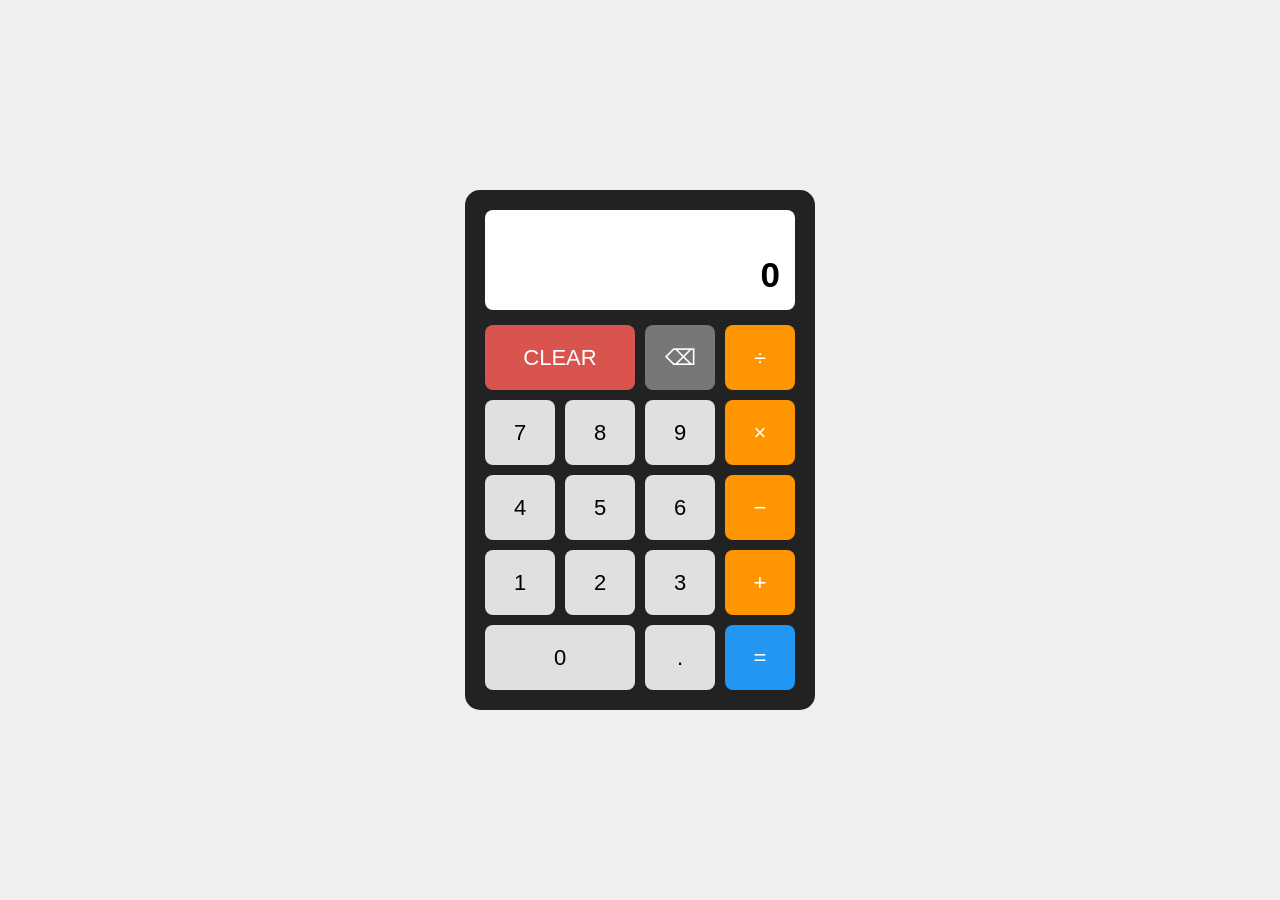
<file: calc.html>
<!DOCTYPE html>
<html lang="en">

<head>
    <meta charset="UTF-8">
    <meta name="viewport" content="width=device-width, initial-scale=1.0">

    <title>Calculator</title>

    <link rel="stylesheet" href="calc.css">
</head>

<body>

    <div class="calculator">

        <!-- Display -->
        <div id="display">

            <!-- Shows the calculation -->
            <div id="expression"></div>

            <!-- Shows the result -->
            <div id="result">0</div>

        </div>


        <!-- Buttons -->
        <div class="buttons">

        <!-- First row -->
        <button id="clear" class="clear">CLEAR</button>
        <button id="backspace" class="backspace">⌫</button>
        <button class="operator" data-operator="/">÷</button>

        <!-- Second row -->
        <button class="number">7</button>
        <button class="number">8</button>
        <button class="number">9</button>
        <button class="operator" data-operator="*">×</button>

        <!-- Third row -->
        <button class="number">4</button>
        <button class="number">5</button>
        <button class="number">6</button>
        <button class="operator" data-operator="-">−</button>

        <!-- Fourth row -->
        <button class="number">1</button>
        <button class="number">2</button>
        <button class="number">3</button>
        <button class="operator" data-operator="+">+</button>

        <!-- Fifth row -->
        <button class="number zero">0</button>
        <button class="decimal">.</button>
        <button class="equals">=</button>

        </div>

    </div>


    <script src="calc.js"></script>

</body>

</html>
</file>
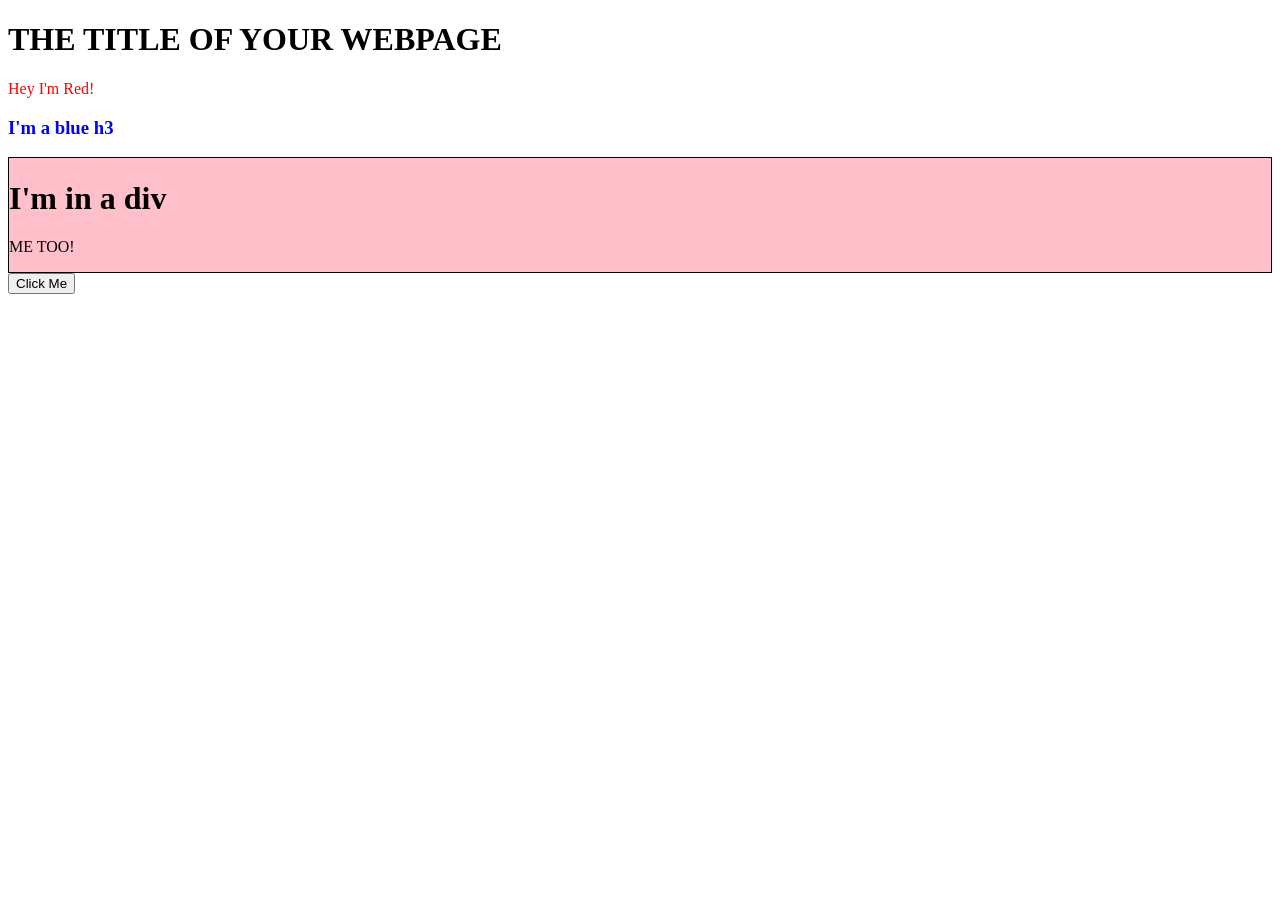
<file: dom.html>
<!DOCTYPE html>
<html lang="en">
<head>
    <meta charset="UTF-8">
    <meta name="viewport" content="width=device-width, initial-scale=1.0">
    <title>DOM Manipulation</title>
</head>
<body>
   <h1>THE TITLE OF YOUR WEBPAGE</h1>
   <div id="container"></div> 
   <script src="scrip.js"></script>
</body>
</html>
</file>
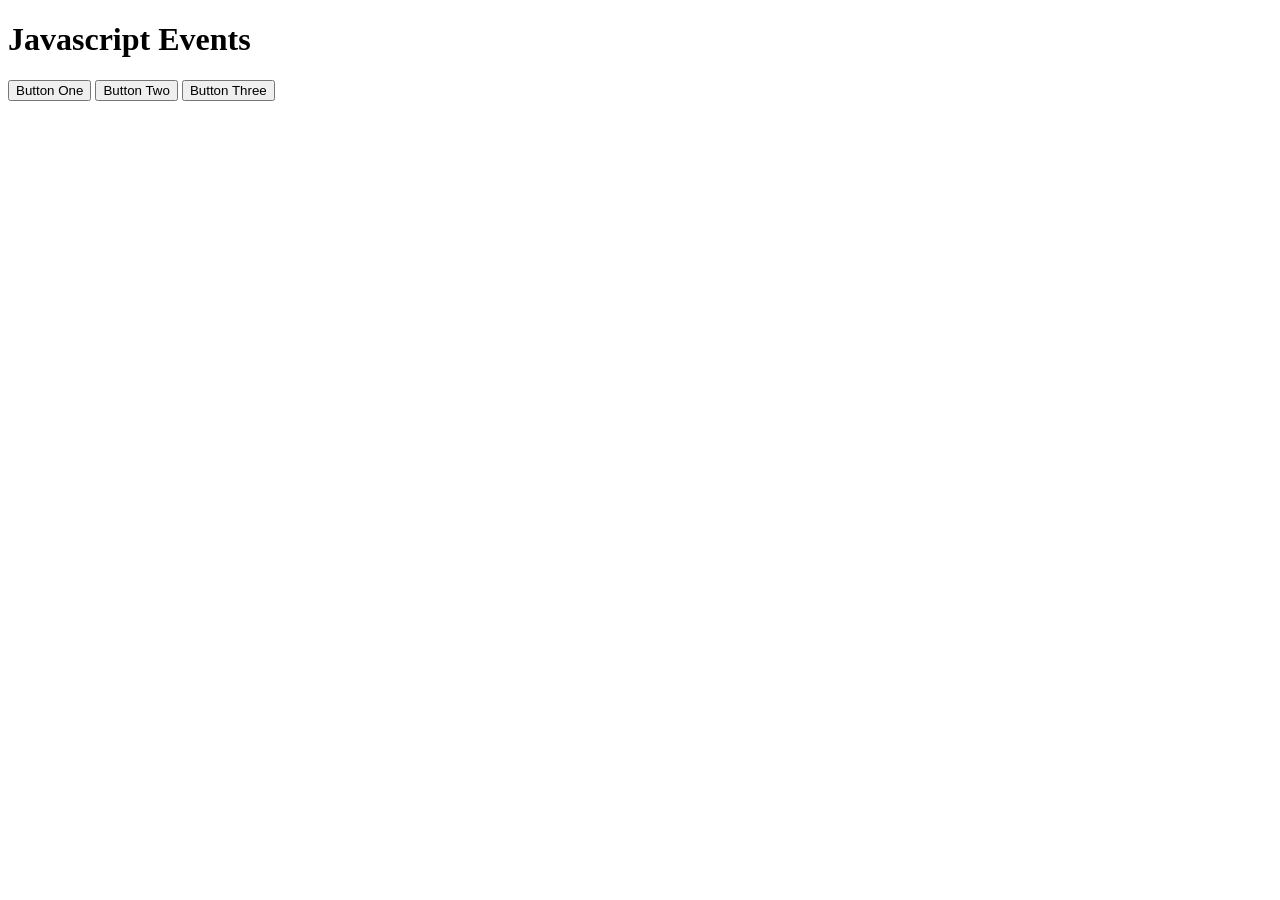
<file: event.html>
<!DOCTYPE html>
<html lang="en">
<head>
    <meta charset="UTF-8">
    <meta name="viewport" content="width=device-width, initial-scale=1.0">
    <title>Events</title>
</head>
<body>
    <h1>Javascript Events</h1>
    <button id="one">Button One</button>
    <button id="Two">Button Two</button>
    <button id="Three">Button Three</button>
    <script src="event.js"></script>
</body>
</html>
</file>
<file: calc.css>
* {
    box-sizing: border-box;
}

body {
    margin: 0;

    min-height: 100vh;

    display: flex;
    justify-content: center;
    align-items: center;

    background-color: #f0f0f0;

    font-family: Arial, sans-serif;
}


/* Calculator */

.calculator {
    width: 350px;

    padding: 20px;

    background-color: #222;

    border-radius: 15px;
}


/* Display */

#display {
    width: 100%;
    height: 100px;

    margin-bottom: 15px;
    padding: 10px 15px;

    background-color: white;

    border-radius: 8px;

    display: flex;
    flex-direction: column;

    justify-content: center;
    align-items: flex-end;

    overflow: hidden;
}


/* Calculation being entered */

#expression {
    width: 100%;

    min-height: 30px;

    text-align: right;

    font-size: 22px;

    color: #555;

    overflow: hidden;
}


/* Result */

#result {
    width: 100%;

    min-height: 40px;

    text-align: right;

    font-size: 35px;
    font-weight: bold;

    overflow: hidden;
}


/* Buttons */

.buttons {
    display: grid;

    grid-template-columns: repeat(4, 1fr);

    gap: 10px;
}


button {
    height: 65px;

    border: none;

    border-radius: 8px;

    font-size: 22px;

    cursor: pointer;
}


button:hover {
    opacity: 0.8;
}


/* Number buttons */

.number {
    background-color: #e0e0e0;
}


/* Operator buttons */

.operator {
    background-color: #ff9500;

    color: white;
}


/* Equals */

.equals {
    background-color: #2196f3;

    color: white;
}


/* Clear */

.clear {
    grid-column: span 2;

    background-color: #d9534f;

    color: white;
}


/* Zero */

.zero {
    grid-column: span 2;
}


/* Decimal */

.decimal {
    background-color: #e0e0e0;
}
.backspace {
    background-color: #777;
    color: white;
}
</file>
